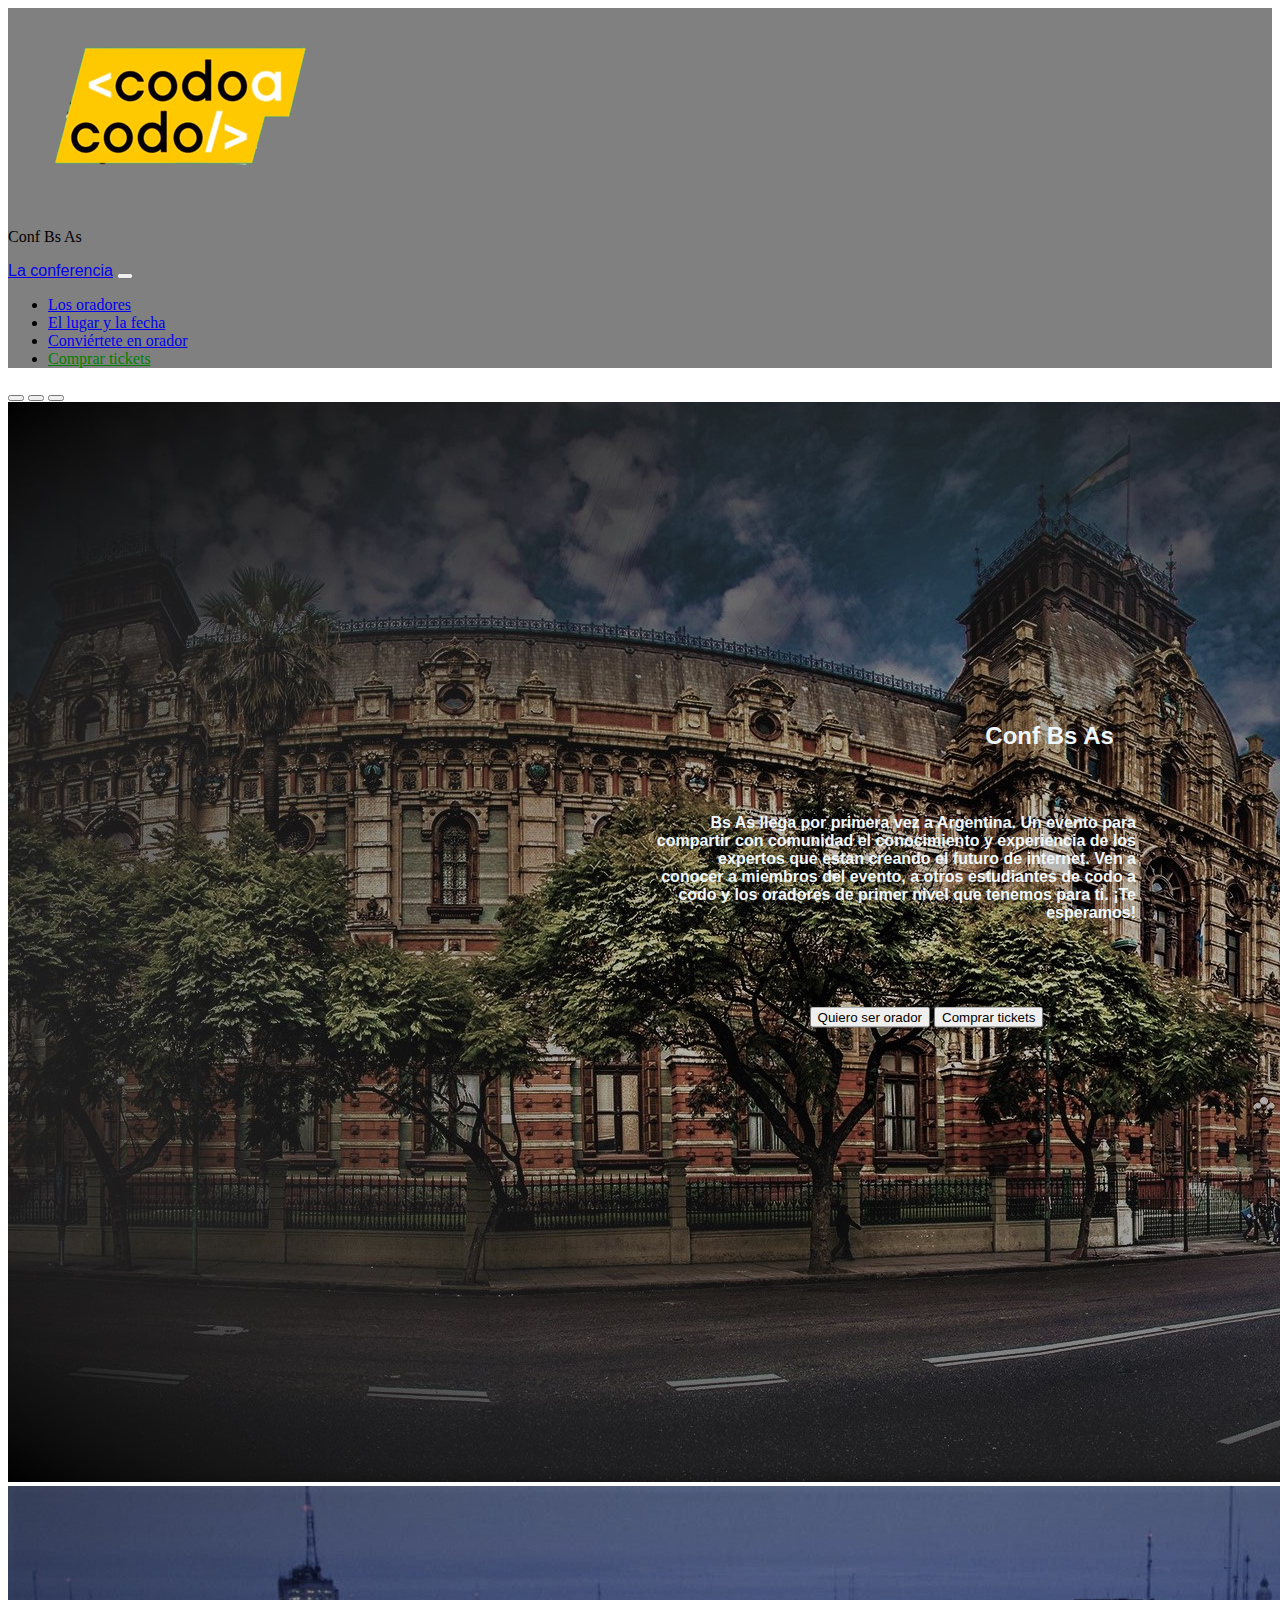
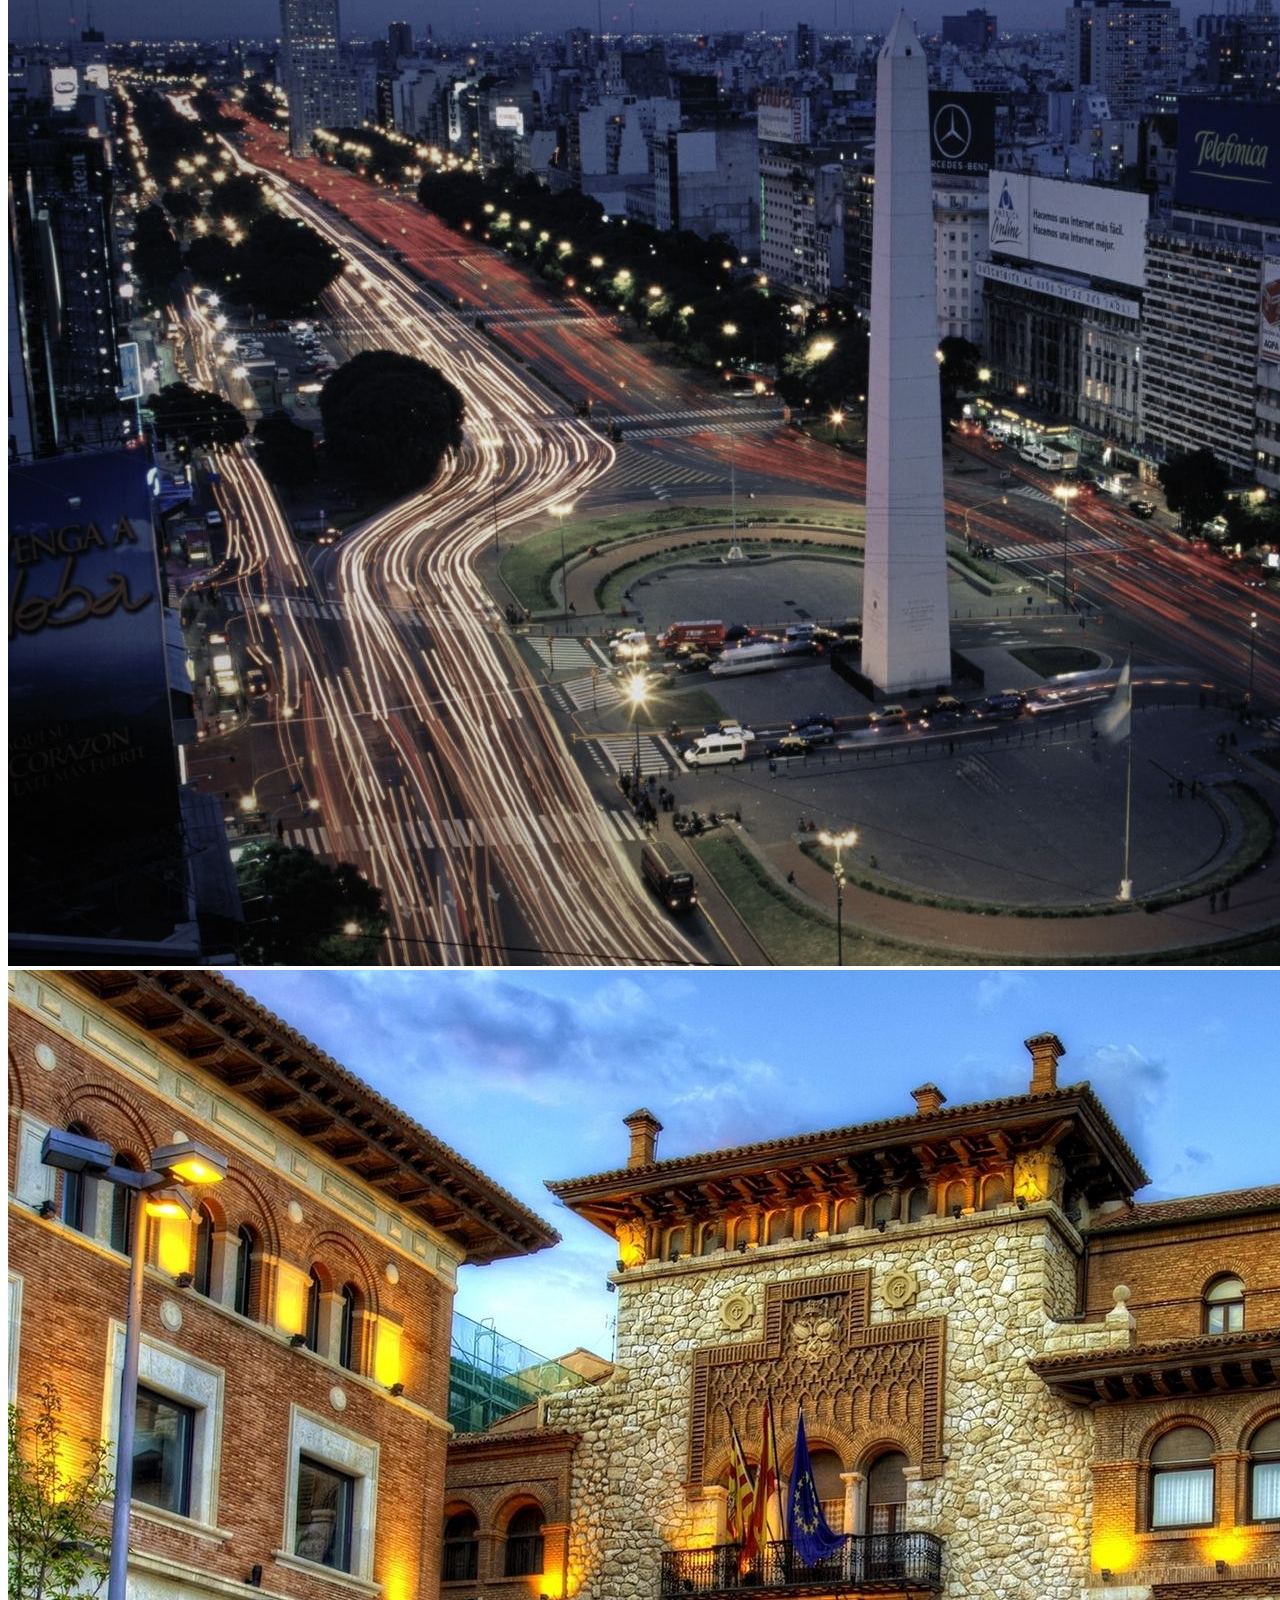
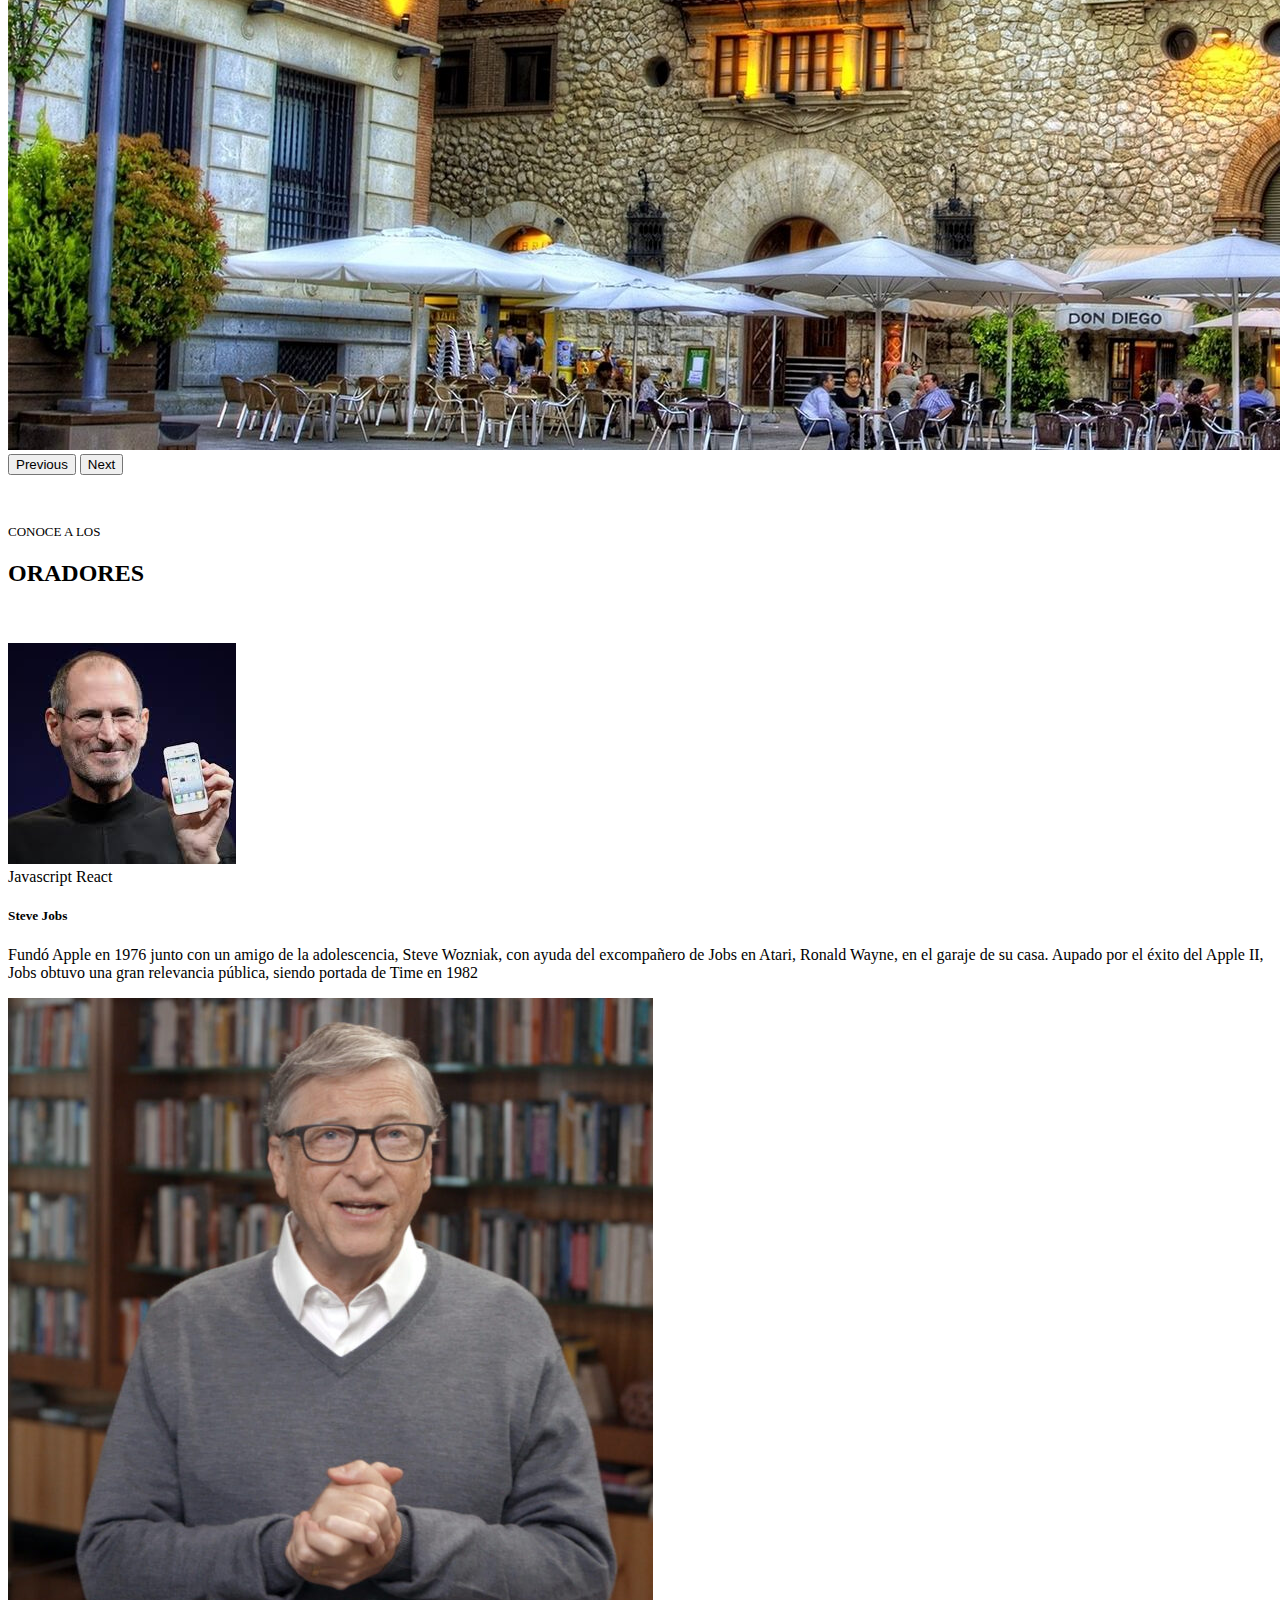
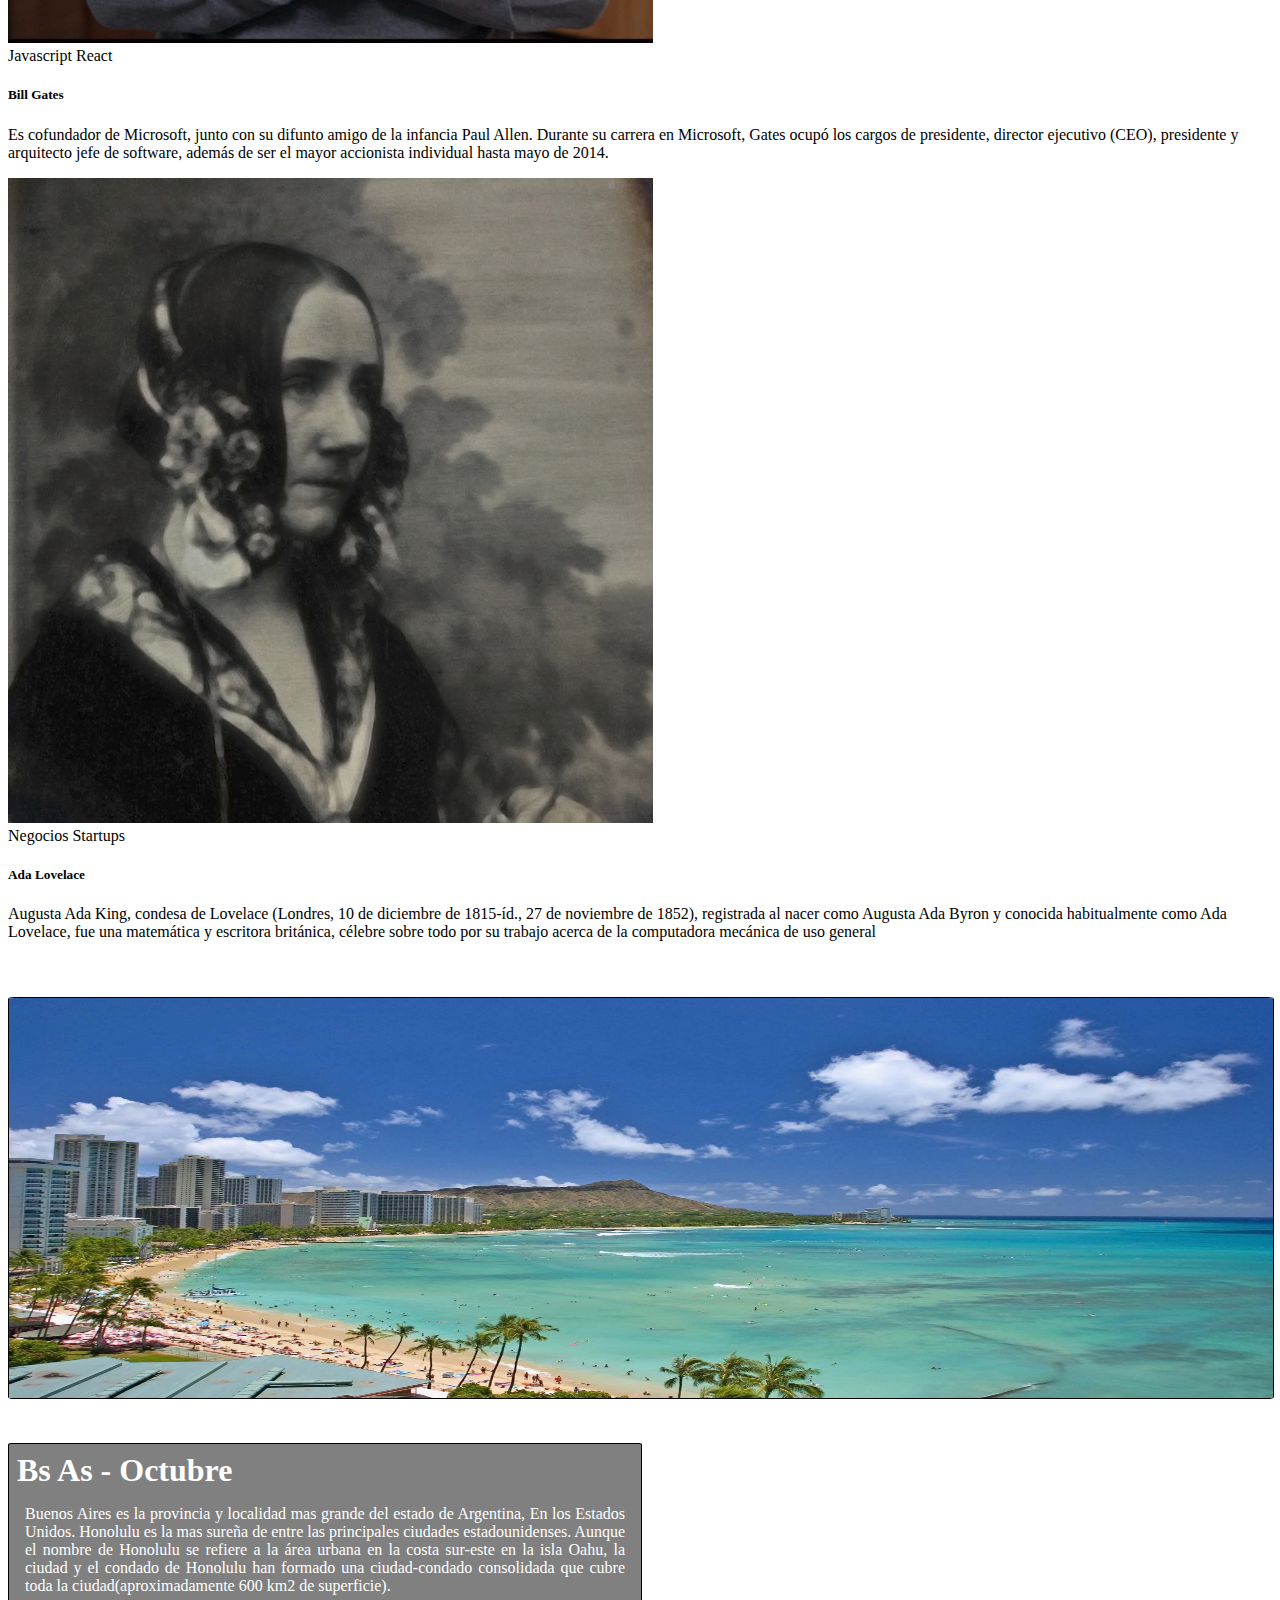
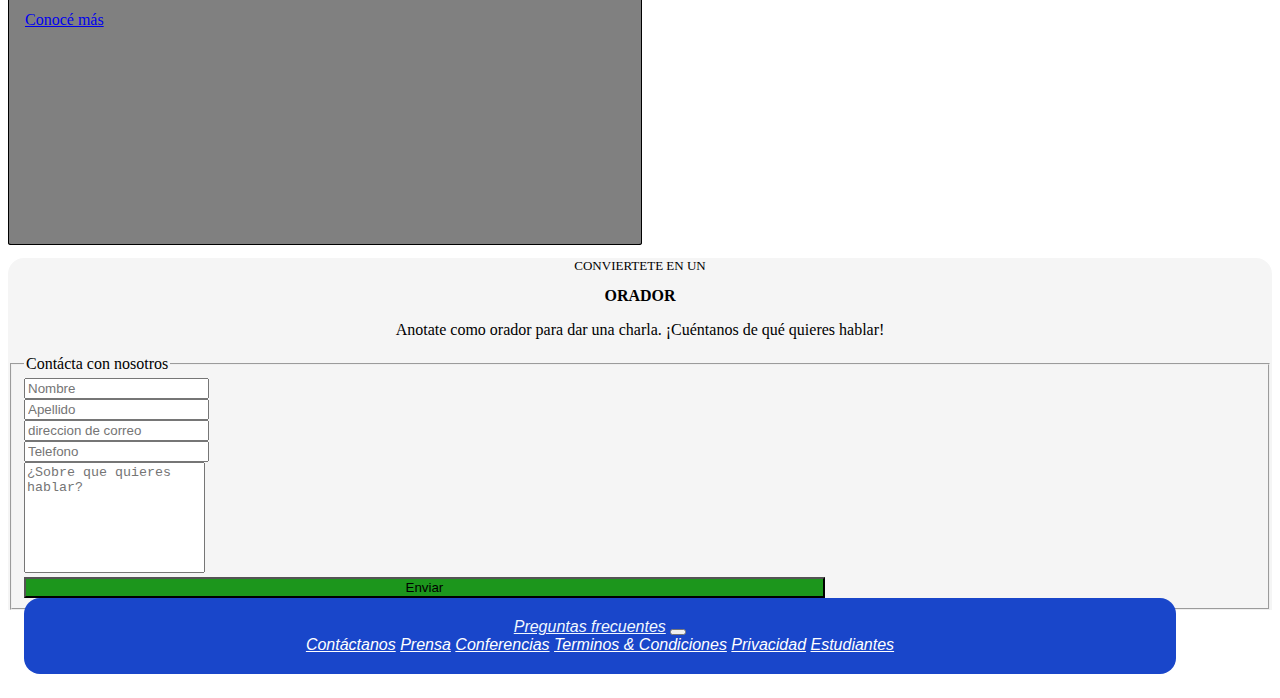
<file: index.html>
<!doctype html>
<html lang="en">
  <head>
    <meta charset="utf-8">
    <meta name="viewport" content="width=device-width, initial-scale=1">
    <title>TP INTEGRADOR</title>
    <link href="https://cdn.jsdelivr.net/npm/bootstrap@5.3.0-alpha3/dist/css/bootstrap.min.css" rel="stylesheet" integrity="sha384-KK94CHFLLe+nY2dmCWGMq91rCGa5gtU4mk92HdvYe+M/SXH301p5ILy+dN9+nJOZ" crossorigin="anonymous">
    <link rel="stylesheet" href="style.css">
  </head>
  <body>
    <div class="w-100 h-100" class="container">
      <div class="row">
        <div class="w-100 h-auto" class="col-sm-12 col-md-12 col-lg-12 col-xl-12" style="background-color: grey;">
          <header>
            <nav class="navbar navbar-dark bg-gray navbar-expand-lg">
              <div class="d-flex align-items-center ms-auto">
                <img class="col-sm-4 col-md-3 col-lg-2 img-fluid me-3" src="codoacodo.png" alt="imagen de codo a codo">
                <p style="font-size: medium;">Conf Bs As</p>
              </div>
              <a class="navbar-brand" href="#" style="font-family: 'Franklin Gothic Medium', 'Arial Narrow', Arial, sans-serif;">La conferencia</a>
              <button class="navbar-toggler" type="button" data-toggle="collapse" data-target="#navbarNav" aria-controls="navbarNav" aria-expanded="false" aria-label="Toggle navigation">
                <span class="navbar-toggler-icon"></span>
              </button>
              <div class="collapse navbar-collapse" id="navbarNav" class="justify-content-end">
                <ul class="navbar-nav">
                  <li class="nav-item active">
                    <a class="nav-link" href="#">Los oradores</a>
                  </li>
                  <li class="nav-item">
                    <a class="nav-link" href="#">El lugar y la fecha</a>
                  </li>
                  <li class="nav-item">
                    <a class="nav-link" href="#">Conviértete en orador</a>
                  </li>
                  <li class="nav-item">
                    <a class="nav-link" href="#" style="color: green;">Comprar tickets</a>
                  </li>
                </ul>
              </div>
            </nav>
          </header>  
        </div>
        <div class="col-sm-12 col-md-12 col-lg-12 col-xl-12" class="w-100 h-auto">

          <div id="carouselExampleIndicators" class="carousel slide">
            <div class="carousel-indicators">
              <button type="button" data-bs-target="#carouselExampleIndicators" data-bs-slide-to="0" class="active" aria-current="true" aria-label="Slide 1"></button>
              <button type="button" data-bs-target="#carouselExampleIndicators" data-bs-slide-to="1" aria-label="Slide 2"></button>
              <button type="button" data-bs-target="#carouselExampleIndicators" data-bs-slide-to="2" aria-label="Slide 3"></button>
            </div>
            <div class="carousel-inner">
              <div class="carousel-item active">
                <img src="ba1.1.jpg" class="d-block w-100" alt="...">
              </div>
              <div class="carousel-item">
                <img src="ba3.1jpg.jpg" class="d-block w-100" alt="...">
              </div>
              <div class="carousel-item">
                <img src="hawaii2.jpg" class="d-block w-100" alt="...">
              </div>
            </div>
            <button class="carousel-control-prev" type="button" data-bs-target="#carouselExampleIndicators" data-bs-slide="prev">
              <span class="carousel-control-prev-icon" aria-hidden="true"></span>
              <span class="visually-hidden">Previous</span>
            </button>
            <button class="carousel-control-next" type="button" data-bs-target="#carouselExampleIndicators" data-bs-slide="next">
              <span class="carousel-control-next-icon" aria-hidden="true"></span>
              <span class="visually-hidden">Next</span>
            </button>
          </div>

          <div>
            <h1 class="titulo">
              Conf Bs As
            </h1>
              <br>
              <h2 class="texto">
              Bs As llega por primera vez a Argentina. Un evento para compartir con
              comunidad el conocimiento y experiencia de los expertos que
              estan creando el futuro de internet. Ven a conocer a miembros del
              evento, a otros estudiantes de codo a codo y los oradores de primer
              nivel que tenemos para ti. ¡Te esperamos!
              </h2>
              <!-- Botones orador y compra tickets-->
            <div class="botones">
              <button type="button" class="btn btn-dark">Quiero ser orador</button>
              <button type="button" class="btn btn-success">Comprar tickets</button>       
            </div>          
          </div >       
        </div>

        <!--Seccion oradores  -->
        
        <section class="container mb-4" id="oradores">
          <br>
          <p class="text-center" style="font-size: small;">
            CONOCE A LOS
          </p>
          <H2 class="text-center">ORADORES</H2>
          <br>
          <br>
          <div class="row justify-content-center">
            <div class="col-md-11">
              <div class="row row-cols-1 row-cols-md-3 g-4 justify-content-center">
                <div class="col-md-4">
                  <div class="card h-100">
                    <img src="steve.jpg" class="card-img-top" alt="...">
                    <div class="card-body">
                      <div class="mb-2">
                        <span class="badge bg-warning text-dark">Javascript</span>
                        <span class="badge bg-info">React</span>
                      </div>
                      <h5 class="card-title">Steve Jobs</h5>
                      <p class="card-text">Fundó Apple en 1976 junto con un amigo de la adolescencia, Steve Wozniak, con ayuda del excompañero de Jobs en Atari, Ronald Wayne, en el garaje de su casa. Aupado por el éxito del Apple II, Jobs obtuvo una gran relevancia pública, siendo portada de Time en 1982</p>
                    </div>
                  </div>
                </div>
                <div class="col-md-4">
                  <div class="card h-100">
                    <img src="bill.jpg" class="card-img-top" alt="...">
                    <div class="card-body">
                      <div class="mb-2">
                        <span class="badge bg-warning text-dark">Javascript</span>
                        <span class="badge bg-info">React</span>
                      </div>
                      <h5 class="card-title">Bill Gates</h5>
                      <p class="card-text">Es cofundador de Microsoft, junto con su difunto amigo de la infancia Paul Allen. Durante su carrera en Microsoft, Gates ocupó los cargos de presidente, director ejecutivo (CEO), presidente y arquitecto jefe de software, además de ser el mayor accionista individual hasta mayo de 2014.</p>
                    </div>
                  </div>
                </div>
                <div class="col-md-4">
                  <div class="card h-100">
                    <img src="ada.jpeg" class="card-img-top" alt="...">
                    <div class="card-body">
                      <div class="mb-2">
                        <span class="badge bg-secondary">Negocios</span>
                        <span class="badge bg-danger">Startups</span>
                      </div>
                      <h5 class="card-title">Ada Lovelace</h5>
                      <p class="card-text" style="text-align-center">Augusta Ada King, condesa de Lovelace (Londres, 10 de diciembre de 1815-íd., 27 de noviembre de 1852), registrada al nacer como Augusta Ada Byron y conocida habitualmente como Ada Lovelace, fue una matemática y escritora británica, célebre sobre todo por su trabajo acerca de la computadora mecánica de uso general </p>
                    </div>
                  </div>
            </div>
          </div>
          </div>
        </div>

        <section mb-4 id="lugar">
          <div class="row g-0 ">
            <div class="col-sm-12 col-md-12 col-lg-6 col-xl-6 ">
              <img src="honolulu.jpg" alt="playa" class="lugar1" class="w-50 h-50" class="img-fluid">  
            </div> 
            <div class="cuadro-txt" class="col-sm-12 col-md-12 col-lg-6 col-xl-6">
              <h1 style="text-align: justify; margin: 0.5rem;">Bs As - Octubre</h1>
              <p style="text-align: justify; margin: 1rem;">
                Buenos Aires es la provincia y localidad mas grande del estado de Argentina, En los Estados Unidos. Honolulu es la mas sureña de entre las principales ciudades estadounidenses. Aunque el nombre de Honolulu se refiere a la área urbana en la costa sur-este en la isla Oahu, la ciudad y el condado de Honolulu han formado una ciudad-condado consolidada que cubre toda la ciudad(aproximadamente 600 km2 de superficie).
              </p>
              <a button type="button" class="btn btn-outline-dark" style="margin-left: 1rem;" href="https://es.wikipedia.org/wiki/Honolulu">Conocé más</a>
            </div>
          </div>
        </section>         
        </div>
        <div>
          <section>
            <div style="background-color: whitesmoke; border-radius: 1rem;">
              <p style="font-size: small; text-align: center;">CONVIERTETE EN UN</p>
              <H1 style="font-size: medium; text-align: center;">ORADOR</H1>
              <p style="text-align: center;">Anotate como orador para dar una charla. ¡Cuéntanos de qué quieres hablar!</p>
              
              <!-- Formulario -->
              <div class="container">
                <div class="row justify-content-center text-center" style="background-color: whitesmoke;">
                    <div class="col-md-12">
                        <div class="well well-sm">
                            <form class="form-horizontal" method="post">
                                <fieldset>
                                    <legend class="text-center header">Contácta con nosotros</legend>
            
                                    <div class="form-group">
                                        <span class="col-md-1 text-center"><i class="fa fa-user bigicon"></i></span>
                                        <div class="col-md-8 offset-md-2">
                                            <input id="fname" name="name" type="text" placeholder="Nombre" class="form-control">
                                        </div>
                                    </div>
                                    <div class="form-group">
                                        <span class="col-md-1 text-center"><i class="fa fa-user bigicon"></i></span>
                                        <div class="col-md-8 offset-md-2">
                                            <input id="lname" name="name" type="text" placeholder="Apellido" class="form-control">
                                        </div>
                                    </div>
            
                                    <div class="form-group">
                                        <span class="col-md-1 text-center"><i class="fa fa-envelope-o bigicon"></i></span>
                                        <div class="col-md-8 offset-md-2">
                                            <input id="email" name="email" type="text" placeholder="direccion de correo" class="form-control">
                                        </div>
                                    </div>
            
                                    <div class="form-group">
                                        <span class="col-md-1 text-center"><i class="fa fa-phone-square bigicon"></i></span>
                                        <div class="col-md-8 offset-md-2">
                                            <input id="phone" name="phone" type="text" placeholder="Telefono" class="form-control">
                                        </div>
                                    </div>
            
                                    <div class="form-group">
                                        <span class="col-md-1 text-center"><i class="fa fa-pencil-square-o bigicon"></i></span>
                                        <div class="col-md-8 offset-md-2">
                                            <textarea class="form-control" id="message" name="message" placeholder="¿Sobre que quieres hablar?" rows="7" maxlength="200" style="resize: none;"></textarea>
                                        </div>
                                    </div>
            
                                    <div class="form-group">
                                        <div class="col-md-12 text-center">
                                            <button type="submit" class="btn btn-primary btn-lg" style="background-color: rgb(28, 150, 28); width: 65%;">Enviar</button>

                                          
                                            <footer id="nav-baja" style="position: absolute; justify-content: center; text-align: center;">
                                              <nav class="navbar navbar-expand-lg bg-body-tertiary" style="height: 100px; width: 100%;">
                                                <div class="container-fluid" style="background-color: rgb(25, 70, 202); padding: 20px; border-radius: 1rem;">
                                                  <a class="navbar-brand" href="#" style="color: aliceblue;">Preguntas frecuentes</a>
                                                  <button class="navbar-toggler" type="button" data-bs-toggle="collapse" data-bs-target="#navbarNavAltMarkup" aria-controls="navbarNavAltMarkup" aria-expanded="false" aria-label="Toggle navigation">
                                                    <span class="navbar-toggler-icon"></span>
                                                  </button>
                                                  <div class="collapse navbar-collapse" id="navbarNavAltMarkup">
                                                    <div class="navbar-nav justify-content-center text-center"> 
                                                      <a class="nav-link active" aria-current="page" href="#" style="color: white;">Contáctanos</a>
                                                      <a class="nav-link" href="#" style="color: white;">Prensa</a>
                                                      <a class="nav-link" href="#" style="color: white;">Conferencias</a>
                                                      <a class="nav-link active" aria-current="page" href="#" style="color: white;">Terminos & Condiciones</a>
                                                      <a class="nav-link" href="#" style="color: white;">Privacidad</a>
                                                      <a class="nav-link" href="#" style="color: white;">Estudiantes</a>
                                                    </div>
                                                  </div>
                                                </div>
                                              </nav>
                                            </footer>
</file>
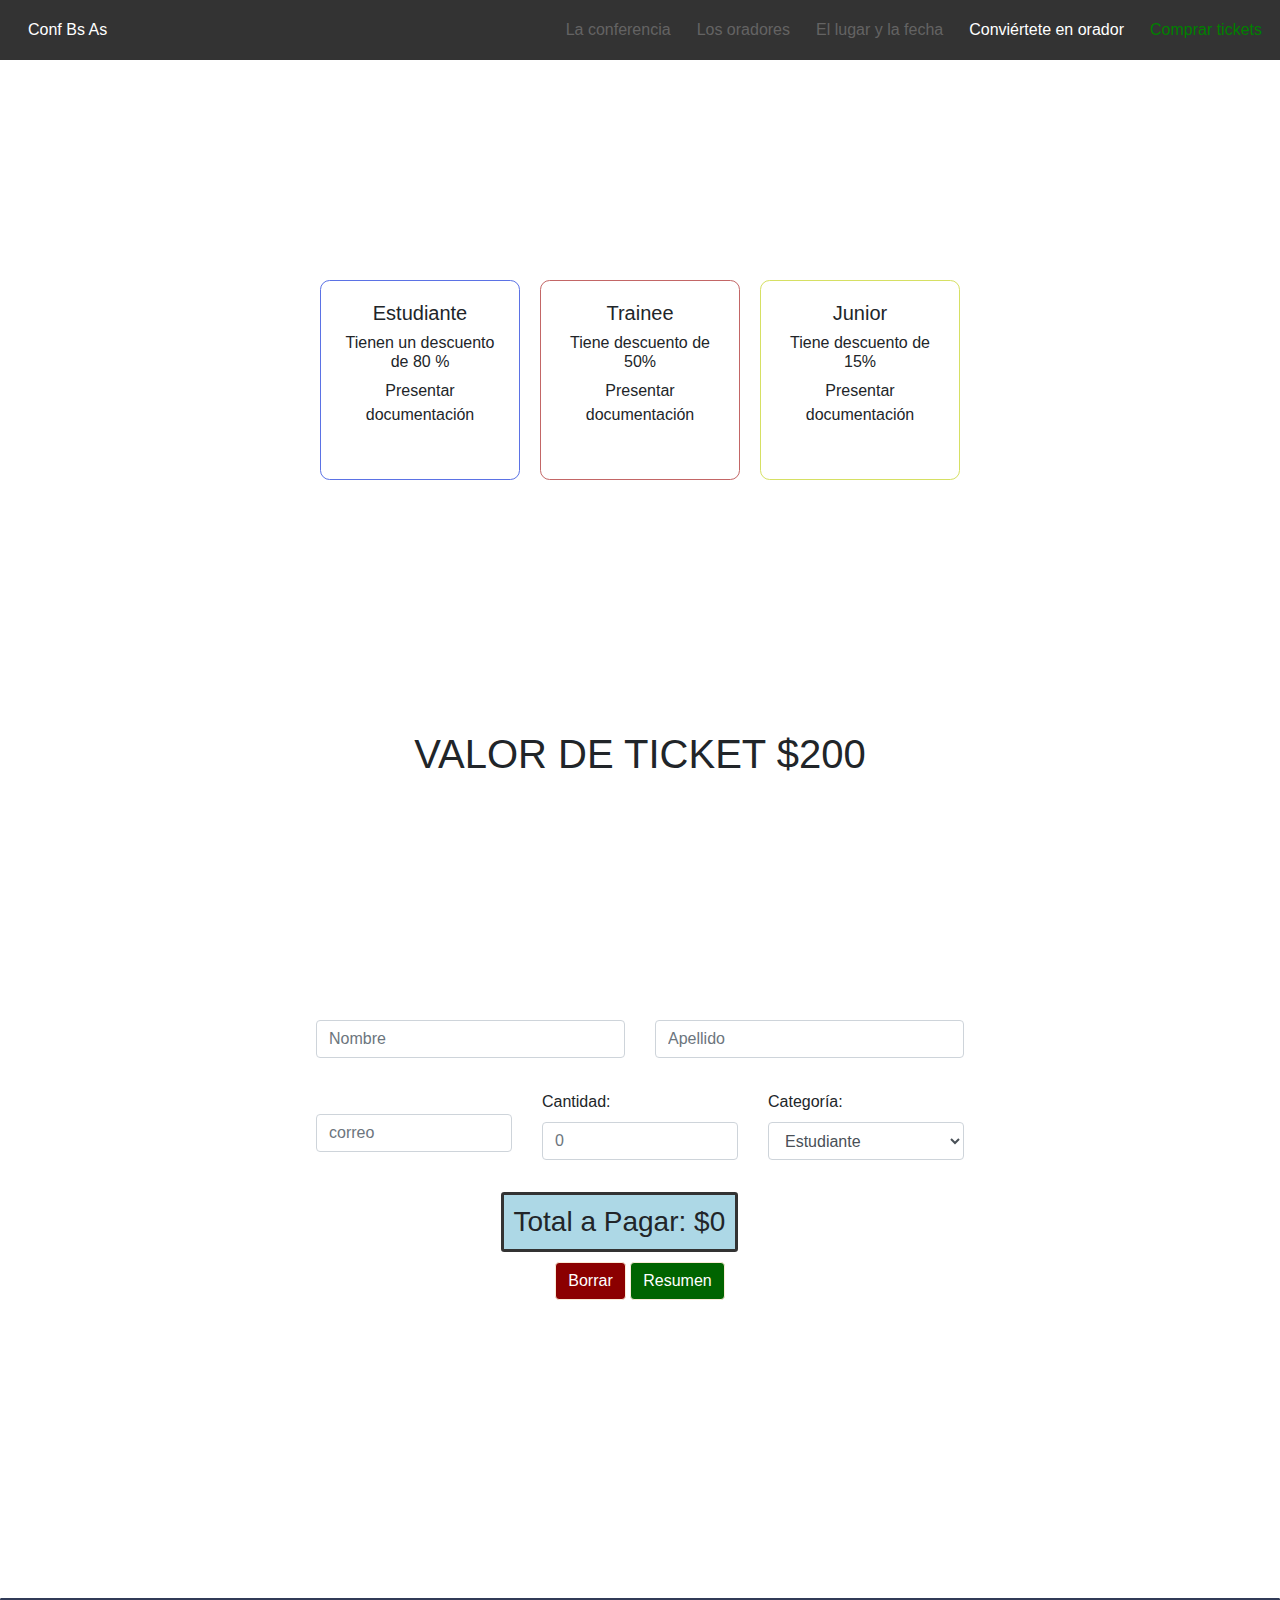
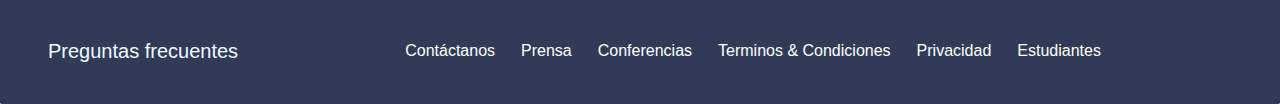
<file: pay.html>
<!DOCTYPE html>
<html lang="en">
<head>
    <meta charset="UTF-8">
    <meta http-equiv="X-UA-Compatible" content="IE=edge">
    <meta name="viewport" content="width=device-width, initial-scale=1.0">
    <title>pago</title>
    <link rel="stylesheet" href="https://stackpath.bootstrapcdn.com/bootstrap/4.3.1/css/bootstrap.min.css">
</head>
<body>
    <!-- Barra de navegacion superior -->
    <section>
        <style>
            .navbar {
                background-color: #333;
                display: flex;
                justify-content: flex-end;
                padding: 10px;
            }
        
            .navbar a {
                color: #fff;
                text-decoration: none;
                margin-left: 10px;
                padding: 8px;
            }
        
            .navbar a:first-child {
                margin-right: auto;
            }
        
            .navbar a:hover {
                background-color: #555;
            }
        
            /* Media query para pantallas más pequeñas */
            @media (max-width: 600px) {
                .navbar {
                    justify-content: center;
                }
        
                .navbar a {
                    margin: 5px;
                }
            }
        </style>
        
        <div class="navbar">
            <a href="file:///C:/Users/Administrator/Desktop/TP_INTEGRADOR_CODO_A_CODO/index.html">Conf Bs As</a>
            <a style="color:#646363;" href="#">La conferencia</a>
            <a style="color:#646363;" href="#">Los oradores</a>
            <a style="color:#646363;" href="#">El lugar y la fecha</a>
            <a href="#">Conviértete en orador</a>
            <a style="color: green;" href="#">Comprar tickets</a>
        </div>    
    </section>
    <!-- Cajas de descuentos segun corresponda la categoria -->
    <section>
        <style>
            .container {
                display: flex;
                justify-content: center;
                align-items: center;
                height: 100vh;
                margin-top: -130px;
            }
        
            .box1 {
                width: 200px;
                height: 200px;
                border: 1px solid #5b72e5;
                text-align: center;
                padding: 20px;
                margin: 10px;
                border-radius: 0.6rem;
            }
            
            .box2 {
                width: 200px;
                height: 200px;
                border: 1px solid #c36666;
                text-align: center;
                padding: 20px;
                margin: 10px;
                border-radius: 0.6rem;
            }

            .box3 {
                width: 200px;
                height: 200px;
                border: 1px solid #d6e063;
                text-align: center;
                padding: 20px;
                margin: 10px;
                border-radius: 0.6rem;
            }

            .box button {
                width: 120px;
                padding: 10px;
                background-color: #333;
                color: #fff;
                border: none;
                cursor: pointer;
                margin-bottom: 1px;
            }
            
            
        </style>
        
        <div class="container">
            <div class="box1">
                <h5>Estudiante</h5>
                <h6>Tienen un descuento de 80 %</h6>
                <p>Presentar documentación</p>
                
            </div>
            <div class="box2">
                <h5>Trainee</h5>
                <h6>Tiene descuento de 50%</h6>
                <p>Presentar documentación</p>
                
            </div>
            <div class="box3">
                <h5>Junior</h5>
                <h6>Tiene descuento de 15%</h6>
                <p>Presentar documentación</p>
                
            </div>
        </div>         
    </section>
    <section>
        <!-- Formularios para la compra de los tickets -->
        <h1 style="justify-content: center; text-align: center; margin-top: -100px; margin-bottom: 50px;">VALOR DE TICKET $200</h1>
    </section>
    <section>
        <div class="container">
            <form>
                <div class="row">
                    <div class="col-md-6 mb-3">
                        <div class="form-group">
                            <label for="nombre"></label>
                            <input type="text" id="nombre" name="nombre" placeholder="Nombre" class="form-control">
                        </div>
                    </div>
                    <div class="col-md-6 mb-3">
                        <div class="form-group">
                            <label for="apellido"></label>
                            <input type="text" id="apellido" name="apellido" placeholder="Apellido" class="form-control">
                        </div>
                    </div>
                </div>
                <div class="row">
                    <div class="col-md-4 mb-3">
                        <div class="form-group">
                            <label for="correo"></label>
                            <input type="email" id="correo" name="correo" placeholder="correo" class="form-control">
                        </div>
                    </div>
                    <div class="col-md-4 mb-3">
                        <div class="form-group">
                            <label for="cantidad">Cantidad:</label>
                            <input type="number" id="cantidad" name="cantidad" placeholder="0" class="form-control">
                        </div>
                    </div>
                    <div class="col-md-4 mb-3">
                        <div class="form-group">
                            <label for="categoria">Categoría:</label>
                            <select id="categoria" name="categoria" class="form-control">
                                <option value="opcion1">Estudiante</option>
                                <option value="opcion2">Trainee</option>
                                <option value="opcion3">Junior</option>
                            </select>
                        </div>
                    </div>
                </div>
                <div class="row justify-content-center">
                    <div class="col-md-6 text-center">
                        <div class="col-md-6 text-center">
                            <h3 style="border: #333 solid; border-radius: 0.2rem;padding: 10px;display: inline-block;margin: 0%;white-space: nowrap;margin-bottom: 10px;background-color: lightblue;">Total a Pagar: $<span id="totalAmount">0</span></h3>
                        </div>
                        <button type="submit" class="btn btn-primary" style="background: darkred; border-color: antiquewhite;">Borrar</button>
                        <button type="button" class="btn btn-primary" style="background-color: darkgreen; border-color: antiquewhite;" onclick="calculateTotal()">Resumen</button>
                    </div>
                </div>
            </form>
        </div>
    </section>
    <section>
        <footer id="nav-baja" style="position: absolute; width: 100%;">
            <nav class="navbar navbar-expand-lg bg-body-tertiary" style="background-color: rgb(49, 59, 87); border-radius: 0.09rem;">
              <div class="container-fluid" style="padding: 20px;">
                <a class="navbar-brand" href="#" style="color: aliceblue;">Preguntas frecuentes</a>
                <button class="navbar-toggler" type="button" data-bs-toggle="collapse" data-bs-target="#navbarNavAltMarkup" aria-controls="navbarNavAltMarkup" aria-expanded="false" aria-label="Toggle navigation">
                  <span class="navbar-toggler-icon"></span>
                </button>
                <div class="collapse navbar-collapse justify-content-center" id="navbarNavAltMarkup">
                  <div class="navbar-nav text-center">
                    <a class="nav-link active" aria-current="page" href="#" style="color: white;">Contáctanos</a>
                    <a class="nav-link" href="#" style="color: white;">Prensa</a>
                    <a class="nav-link" href="#" style="color: white;">Conferencias</a>
                    <a class="nav-link active" aria-current="page" href="#" style="color: white;">Terminos & Condiciones</a>
                    <a class="nav-link" href="#" style="color: white;">Privacidad</a>
                    <a class="nav-link" href="#" style="color: white;">Estudiantes</a>
                  </div>
                </div>
              </div>
            </nav>
          </footer>
    </section>
    <script src="https://stackpath.bootstrapcdn.com/bootstrap/4.3.1/js/bootstrap.min.js"></script>
    <script src="pay.js"></script>
</body>
</html>
</file>
<file: style.css>
.fondo{
    background-image: url(/imagenes/ba3.1jpg.jpg);
    height: 80vh;
    background-position: center;
    background-size: cover;
    background-repeat: no-repeat;
  


   
}

.titulo{
    font-family: Verdana, Geneva, Tahoma, sans-serif;
    text-align: left;
    justify-content: left;
    font-size: x-large;
    position: absolute;
    top: 80%;
    left: 82%;
    transform: translate(-50%, -50%);
    color: aliceblue;
}

.texto{ 
    font-family: Verdana, Geneva, Tahoma, sans-serif;
    text-align: right;
    justify-content: center;
    font-size: medium;
    position: absolute;
    top: 95%;
    left: 70%;
    transform: translate(-50%, -50%);
    color: aliceblue;
    width: 37.5%;
}

.botones{
    top: 113%;
    left: 82%;
    width: 37.5%;
    transform: translate(-50%, -50%);
    position: absolute;
}

#orador{
   
    align-items: center;
    display: flex;
    justify-content: center;
    top: 150%;
    left: 10%;
    width: 37.5%;
    
}

.titulo-gral{
    font-family: 'Franklin Gothic Medium', 'Arial Narrow', Arial, sans-serif; 
    font-size: medium;  
}

.lugar1{
    width: 100%;
    height: 400px;
    margin-top: 40px;
    border-radius: 0.5%;
    border: solid black 0.1rem;
    

}



.cuadro-txt{
    color: white;
    justify-content: center;
    background-color: grey;
    width: 50%;
    height: 400px;
    margin-top: 40px;
    text-align: left;
    border-radius: 0.5%;
    border: solid black 0.1rem;
}

.cuadrolugar{
    justify-items: left;
}

#nav-baja{
    padding: 0%;
    width: 90%;
    font-style: italic;
    font-family: 'Franklin Gothic Medium', 'Arial Narrow', Arial, sans-serif;
}
</file>
